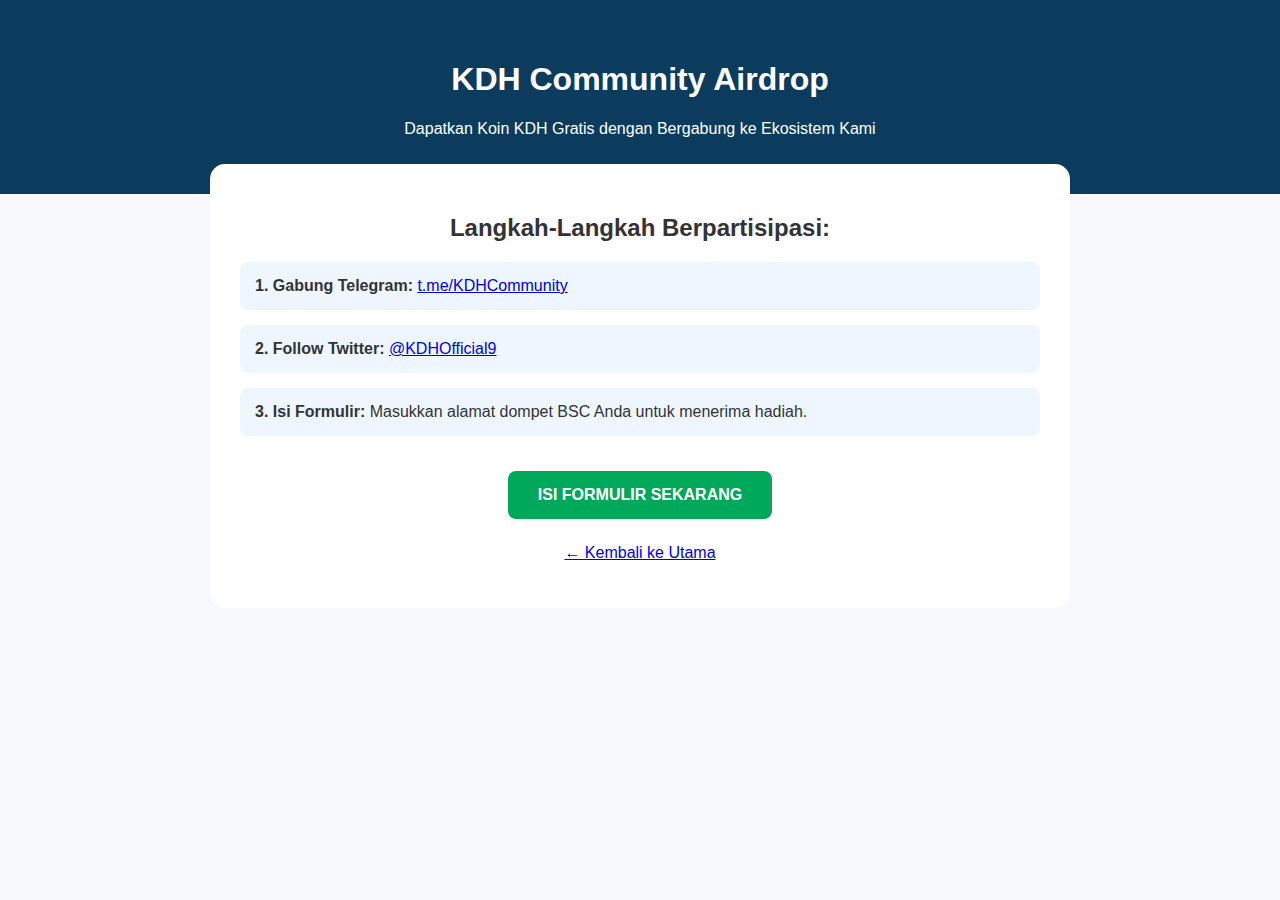
<file: airdrop.html>
<!DOCTYPE html>
<html lang="id">
<head>
  <meta charset="UTF-8">
  <meta name="viewport" content="width=device-width, initial-scale=1.0">
  <title>KDH Airdrop - Gabung Komunitas</title>
  <style>
    body { font-family: Arial, sans-serif; margin: 0; background: #f7f9fc; text-align: center; color: #333; }
    .header { background: #0b3c5d; color: white; padding: 40px; }
    .container { width: 90%; max-width: 800px; margin: -30px auto 50px; background: white; padding: 30px; border-radius: 15px; shadow: 0 4px 15px rgba(0,0,0,0.1); }
    .step { text-align: left; background: #eef7ff; padding: 15px; border-radius: 8px; margin-bottom: 15px; }
    .btn-form { display: inline-block; background: #00a859; color: white; padding: 15px 30px; text-decoration: none; border-radius: 8px; font-weight: bold; margin-top: 20px; }
  </style>
</head>
<body>

<div class="header">
  <h1>KDH Community Airdrop</h1>
  <p>Dapatkan Koin KDH Gratis dengan Bergabung ke Ekosistem Kami</p>
</div>

<div class="container">
  <h2>Langkah-Langkah Berpartisipasi:</h2>
  
  <div class="step">
    <strong>1. Gabung Telegram:</strong> <a href="https://t.me/KDHCommunity" target="_blank">t.me/KDHCommunity</a>
  </div>
  
  <div class="step">
    <strong>2. Follow Twitter:</strong> <a href="https://twitter.com/KDHOfficial9" target="_blank">@KDHOfficial9</a>
  </div>
  
  <div class="step">
    <strong>3. Isi Formulir:</strong> Masukkan alamat dompet BSC Anda untuk menerima hadiah.
  </div>

  <a href="LINK_GOOGLE_FORM_ANDA" target="_blank" class="btn-form">ISI FORMULIR SEKARANG</a>
  
  <p style="margin-top: 25px;"><a href="index.html">← Kembali ke Utama</a></p>
</div>

</body>
</html>
</file>
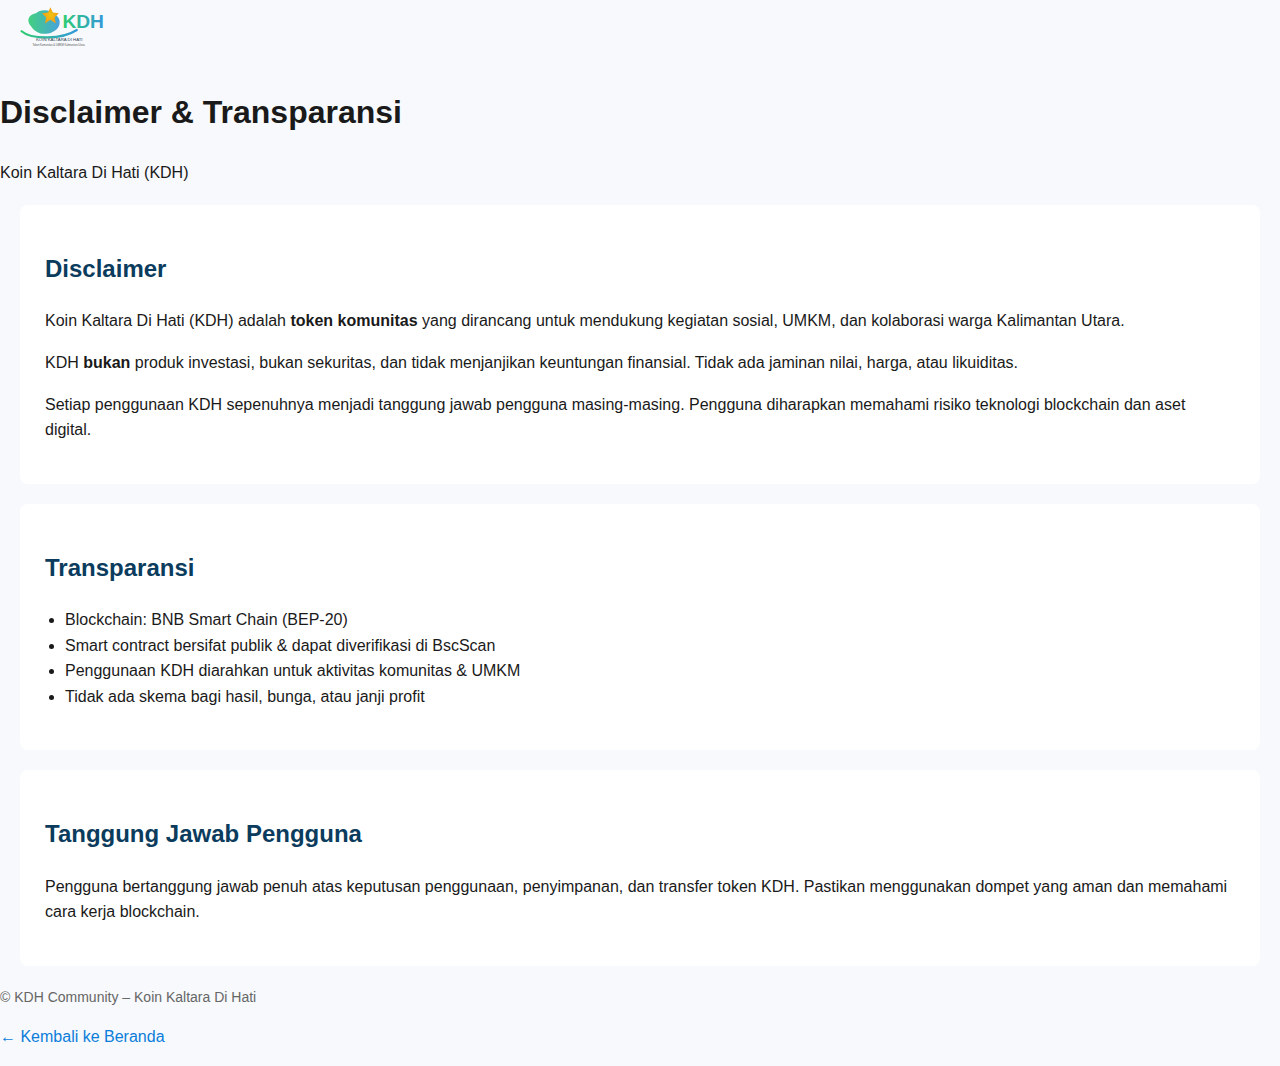
<file: disclaimer.html>
<!DOCTYPE html>
<html lang="id">
<head>
  <meta charset="UTF-8">
  <title>Disclaimer & Transparansi – KDH</title>
  <link rel="icon" type="image/svg+xml" href="kdh-icon-circle.svg">
  <link rel="stylesheet" href="style.css">
</head>

<body>

<header>
  <img src="kdh-logo.svg" alt="KDH Logo" class="logo">
  <h1>Disclaimer & Transparansi</h1>
  <p>Koin Kaltara Di Hati (KDH)</p>
</header>

<section>
  <h2>Disclaimer</h2>
  <p>
    Koin Kaltara Di Hati (KDH) adalah <strong>token komunitas</strong> yang
    dirancang untuk mendukung kegiatan sosial, UMKM, dan kolaborasi warga
    Kalimantan Utara.
  </p>

  <p>
    KDH <strong>bukan</strong> produk investasi, bukan sekuritas,
    dan tidak menjanjikan keuntungan finansial.
    Tidak ada jaminan nilai, harga, atau likuiditas.
  </p>

  <p>
    Setiap penggunaan KDH sepenuhnya menjadi tanggung jawab pengguna masing-masing.
    Pengguna diharapkan memahami risiko teknologi blockchain dan aset digital.
  </p>
</section>

<section>
  <h2>Transparansi</h2>
  <ul>
    <li>Blockchain: BNB Smart Chain (BEP-20)</li>
    <li>Smart contract bersifat publik & dapat diverifikasi di BscScan</li>
    <li>Penggunaan KDH diarahkan untuk aktivitas komunitas & UMKM</li>
    <li>Tidak ada skema bagi hasil, bunga, atau janji profit</li>
  </ul>
</section>

<section>
  <h2>Tanggung Jawab Pengguna</h2>
  <p>
    Pengguna bertanggung jawab penuh atas keputusan penggunaan,
    penyimpanan, dan transfer token KDH.
    Pastikan menggunakan dompet yang aman dan memahami cara kerja blockchain.
  </p>
</section>

<footer>
  <p style="font-size:14px;color:#666;">
    © KDH Community – Koin Kaltara Di Hati
  </p>
  <p>
    <a href="index.html">← Kembali ke Beranda</a>
  </p>
</footer>

</body>
</html>
</file>
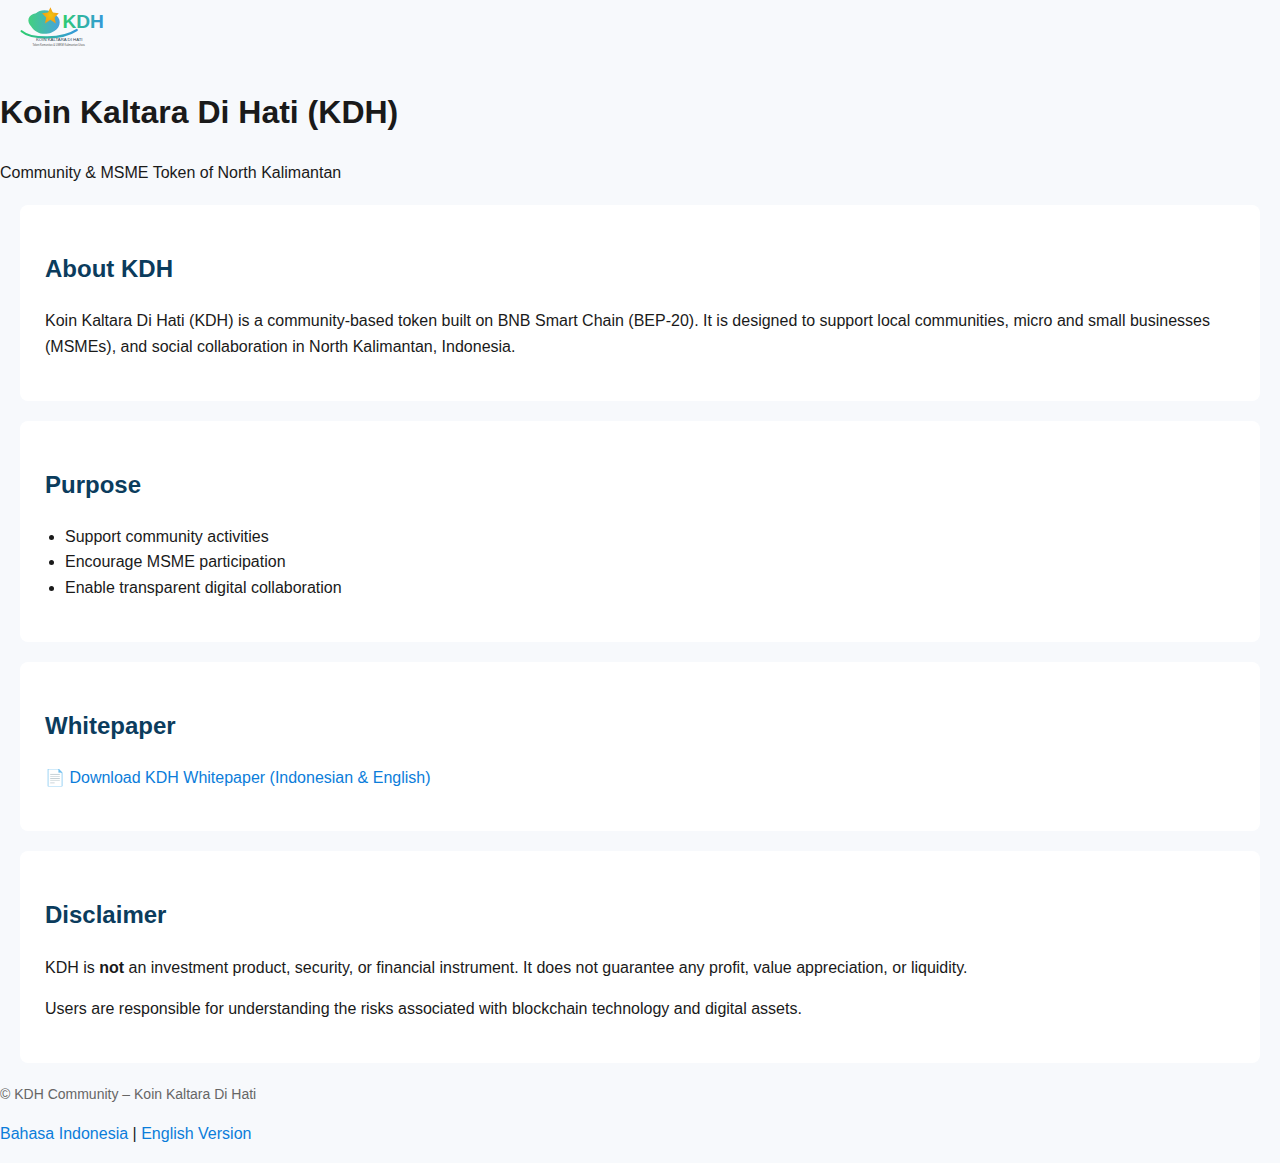
<file: en.html>
<!DOCTYPE html>
<html lang="en">
<head>
  <meta charset="UTF-8">
  <title>Koin Kaltara Di Hati (KDH)</title>
  <link rel="icon" type="image/svg+xml" href="kdh-icon-circle.svg">
  <link rel="stylesheet" href="style.css">
</head>

<body>

<header>
  <img src="kdh-logo.svg" alt="KDH Logo" class="logo">
  <h1>Koin Kaltara Di Hati (KDH)</h1>
  <p>Community & MSME Token of North Kalimantan</p>
</header>

<section>
  <h2>About KDH</h2>
  <p>
    Koin Kaltara Di Hati (KDH) is a community-based token built on
    BNB Smart Chain (BEP-20).
    It is designed to support local communities, micro and small businesses (MSMEs),
    and social collaboration in North Kalimantan, Indonesia.
  </p>
</section>

<section>
  <h2>Purpose</h2>
  <ul>
    <li>Support community activities</li>
    <li>Encourage MSME participation</li>
    <li>Enable transparent digital collaboration</li>
  </ul>
</section>

<section>
  <h2>Whitepaper</h2>
  <p>
    📄 <a href="KDH_Whitepaper_ID_EN_FINAL.pdf" target="_blank">
      Download KDH Whitepaper (Indonesian & English)
    </a>
  </p>
</section>

<section>
  <h2>Disclaimer</h2>
  <p>
    KDH is <strong>not</strong> an investment product, security, or financial instrument.
    It does not guarantee any profit, value appreciation, or liquidity.
  </p>
  <p>
    Users are responsible for understanding the risks associated with
    blockchain technology and digital assets.
  </p>
</section>

<footer>
  <p style="font-size:14px;color:#666;">
    © KDH Community – Koin Kaltara Di Hati
  </p>
  <p>
    <a href="index.html">Bahasa Indonesia</a> |
    <a href="disclaimer.htm
<p>
  🌐 <a href="en.html">English Version</a>
</p>
</file>
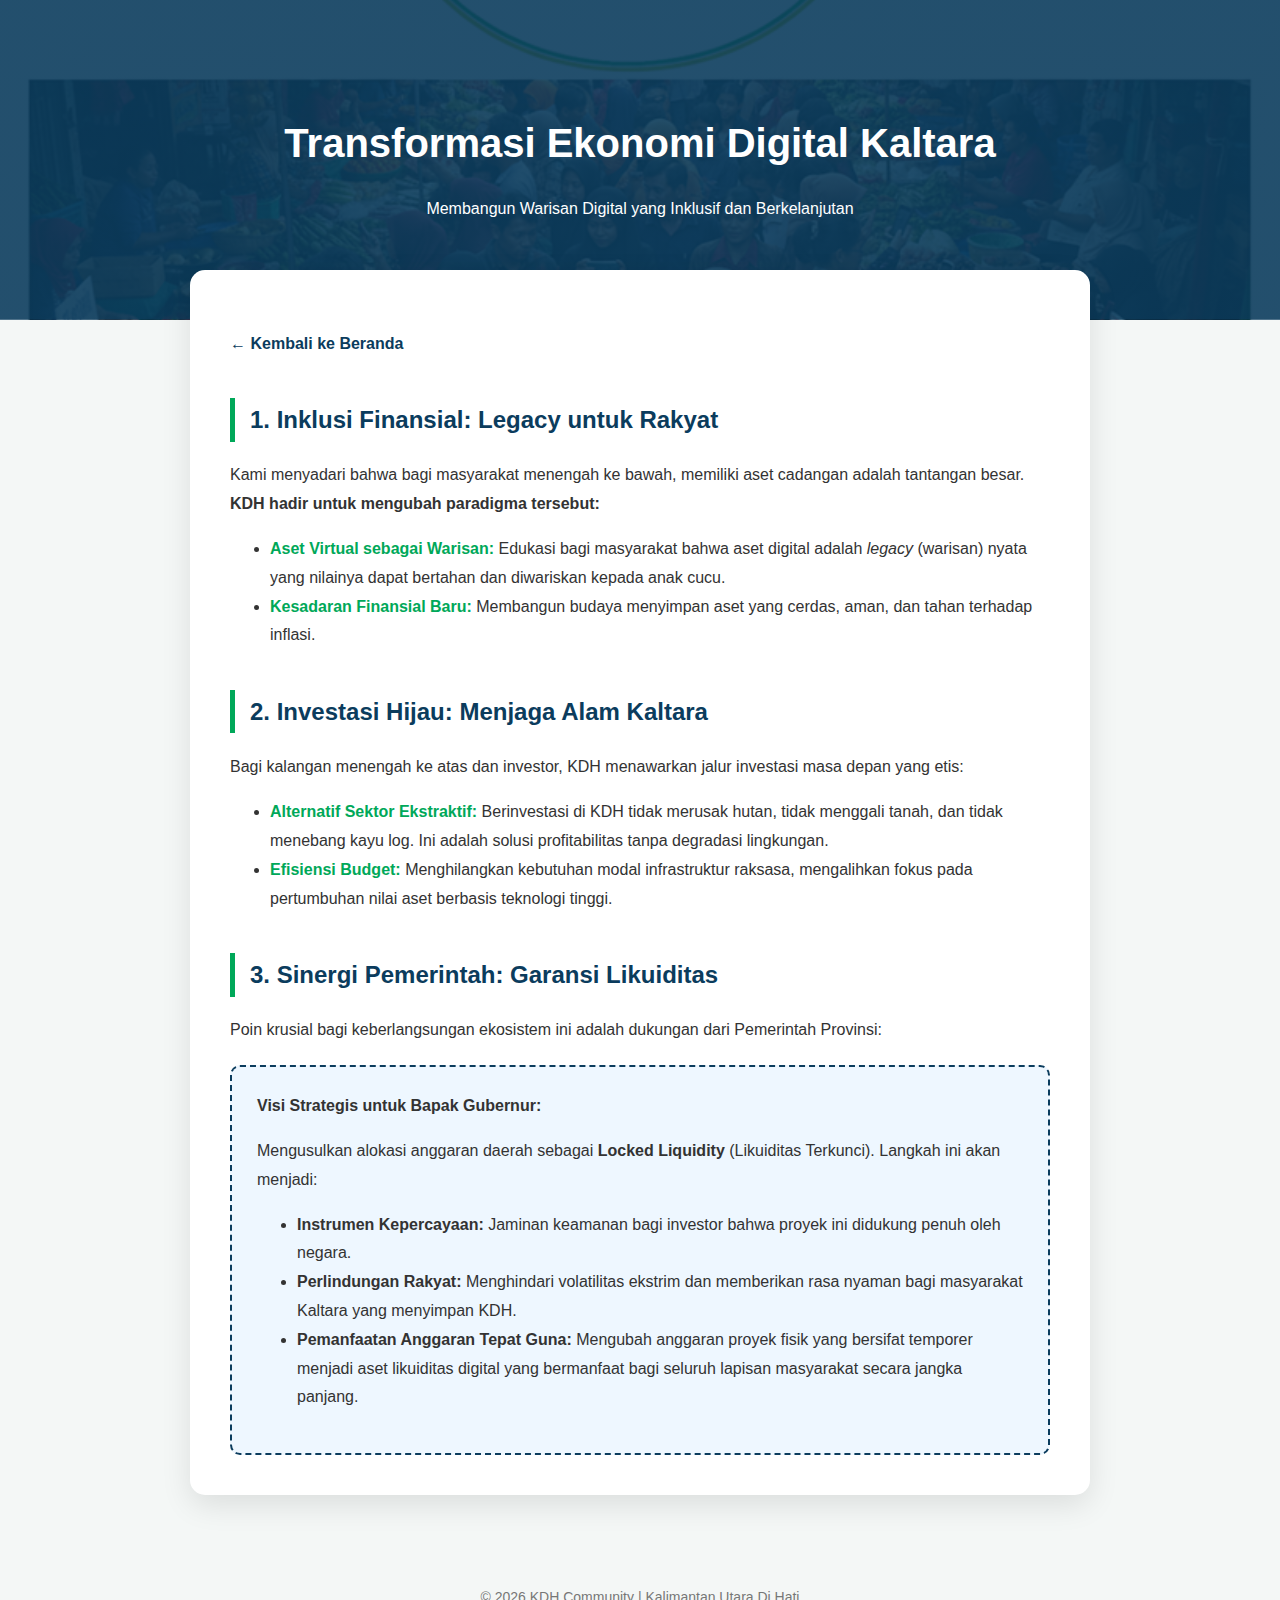
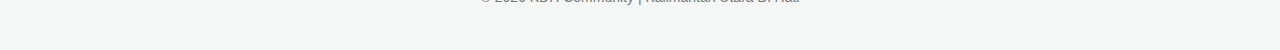
<file: visi.html>
<!DOCTYPE html>
<html lang="id">
<head>
  <meta charset="UTF-8" />
  <meta name="viewport" content="width=device-width, initial-scale=1.0"/>
  <title>Visi Strategis KDH - Masa Depan Kaltara</title>
  <style>
    :root {
      --primary: #0b3c5d;
      --secondary: #00a859;
      --accent: #f39c12;
      --light: #f4f7f6;
    }
    body { 
      font-family: 'Segoe UI', Arial, sans-serif; 
      margin: 0; padding: 0; background: var(--light); color: #333; line-height: 1.8; 
    }
    .hero-vision {
      background: linear-gradient(rgba(11, 60, 93, 0.9), rgba(11, 60, 93, 0.9)), url('Banner KDH.png');
      background-size: cover;
      background-position: center;
      color: white;
      text-align: center;
      padding: 80px 20px;
    }
    .container { width: 90%; max-width: 900px; margin: -50px auto 50px auto; }
    .card {
      background: white;
      padding: 40px;
      border-radius: 15px;
      box-shadow: 0 10px 30px rgba(0,0,0,0.1);
      margin-bottom: 30px;
    }
    h1 { font-size: 2.5rem; margin-bottom: 10px; }
    h2 { color: var(--primary); border-left: 5px solid var(--secondary); padding-left: 15px; margin-top: 40px; }
    .highlight { color: var(--secondary); font-weight: bold; }
    .gov-box {
      background: #eef7ff;
      border: 2px dashed var(--primary);
      padding: 25px;
      border-radius: 10px;
      margin-top: 20px;
    }
    .back-btn {
      display: inline-block;
      margin-top: 20px;
      text-decoration: none;
      color: var(--primary);
      font-weight: bold;
    }
    .footer-simple { text-align: center; padding: 40px; color: #777; font-size: 14px; }
  </style>
</head>
<body>

<div class="hero-vision">
  <h1>Transformasi Ekonomi Digital Kaltara</h1>
  <p>Membangun Warisan Digital yang Inklusif dan Berkelanjutan</p>
</div>

<div class="container">
  <div class="card">
    <a href="index.html" class="back-btn">← Kembali ke Beranda</a>
    
    <h2>1. Inklusi Finansial: Legacy untuk Rakyat</h2>
    <p>Kami menyadari bahwa bagi masyarakat menengah ke bawah, memiliki aset cadangan adalah tantangan besar. <strong>KDH hadir untuk mengubah paradigma tersebut:</strong></p>
    <ul>
      <li><span class="highlight">Aset Virtual sebagai Warisan:</span> Edukasi bagi masyarakat bahwa aset digital adalah <em>legacy</em> (warisan) nyata yang nilainya dapat bertahan dan diwariskan kepada anak cucu.</li>
      <li><span class="highlight">Kesadaran Finansial Baru:</span> Membangun budaya menyimpan aset yang cerdas, aman, dan tahan terhadap inflasi.</li>
    </ul>

    <h2>2. Investasi Hijau: Menjaga Alam Kaltara</h2>
    <p>Bagi kalangan menengah ke atas dan investor, KDH menawarkan jalur investasi masa depan yang etis:</p>
    <ul>
      <li><span class="highlight">Alternatif Sektor Ekstraktif:</span> Berinvestasi di KDH tidak merusak hutan, tidak menggali tanah, dan tidak menebang kayu log. Ini adalah solusi profitabilitas tanpa degradasi lingkungan.</li>
      <li><span class="highlight">Efisiensi Budget:</span> Menghilangkan kebutuhan modal infrastruktur raksasa, mengalihkan fokus pada pertumbuhan nilai aset berbasis teknologi tinggi.</li>
    </ul>

    <h2>3. Sinergi Pemerintah: Garansi Likuiditas</h2>
    <p>Poin krusial bagi keberlangsungan ekosistem ini adalah dukungan dari Pemerintah Provinsi:</p>
    <div class="gov-box">
      <strong>Visi Strategis untuk Bapak Gubernur:</strong>
      <p>Mengusulkan alokasi anggaran daerah sebagai <strong>Locked Liquidity</strong> (Likuiditas Terkunci). Langkah ini akan menjadi:</p>
      <ul>
        <li><strong>Instrumen Kepercayaan:</strong> Jaminan keamanan bagi investor bahwa proyek ini didukung penuh oleh negara.</li>
        <li><strong>Perlindungan Rakyat:</strong> Menghindari volatilitas ekstrim dan memberikan rasa nyaman bagi masyarakat Kaltara yang menyimpan KDH.</li>
        <li><strong>Pemanfaatan Anggaran Tepat Guna:</strong> Mengubah anggaran proyek fisik yang bersifat temporer menjadi aset likuiditas digital yang bermanfaat bagi seluruh lapisan masyarakat secara jangka panjang.</li>
      </ul>
    </div>
  </div>
</div>

<div class="footer-simple">
  &copy; 2026 KDH Community | Kalimantan Utara Di Hati
</div>

</body>
</html>
</file>
<file: style.css>
body {

  font-family: Arial, Helvetica, sans-serif;

  margin: 0;

  background: #f7f9fc;

  color: #1a1a1a;

  line-height: 1.6;

}



.header {

  background: #0b3c5d;

  color: white;

  text-align: center;

  padding: 30px 20px;

}



.logo {

  width: 120px;

  margin-bottom: 10px;

}



.subtitle {

  font-size: 14px;

  opacity: 0.9;

}



.hero {

  background: white;

  padding: 30px;

  margin: 20px;

  border-radius: 8px;

}



section {

  background: white;

  margin: 20px;

  padding: 25px;

  border-radius: 8px;

}



h2 {

  color: #0b3c5d;

}



ul {

  padding-left: 20px;

}



a {

  color: #0b7dda;

  text-decoration: none;

}



a:hover {

  text-decoration: underline;

}



.footer {

  background: #e9eef3;

  padding: 20px;

  font-size: 12px;

  text-align: center;

  color: #555;

}
</file>
